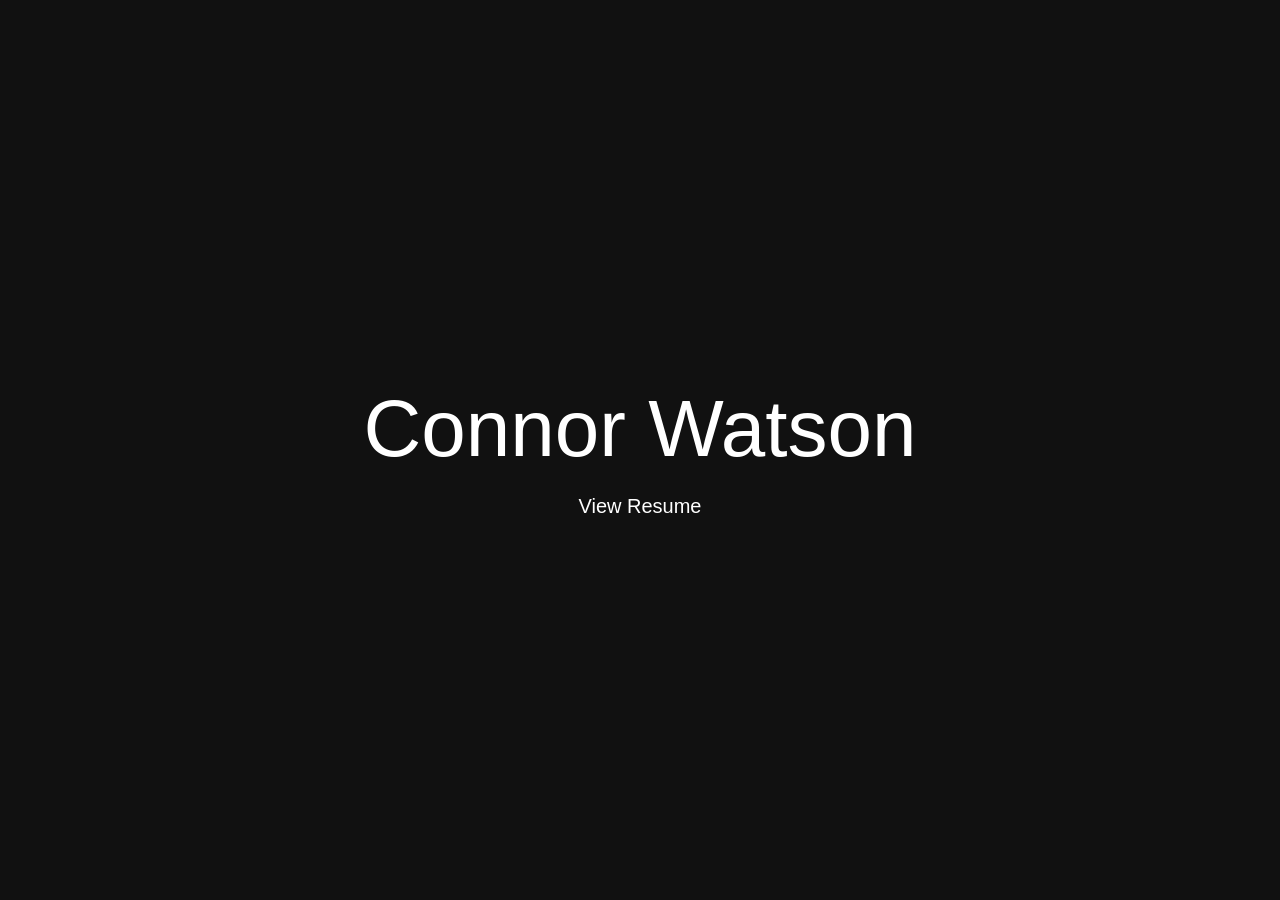
<file: index.html>
<!DOCTYPE html>
<html lang="en">

<head>
    <meta charset="UTF-8">
    <meta name="viewport" content="width=device-width, initial-scale=1.0">
    <title>Connor Watson Dev</title>
    <link rel="stylesheet" href="style.css">
</head>

<body>
    <main class="home-content">
        <h1>Connor Watson</h1>
        <a href="./resume.html">View Resume</a>
    </main>
</body>

</html>
</file>
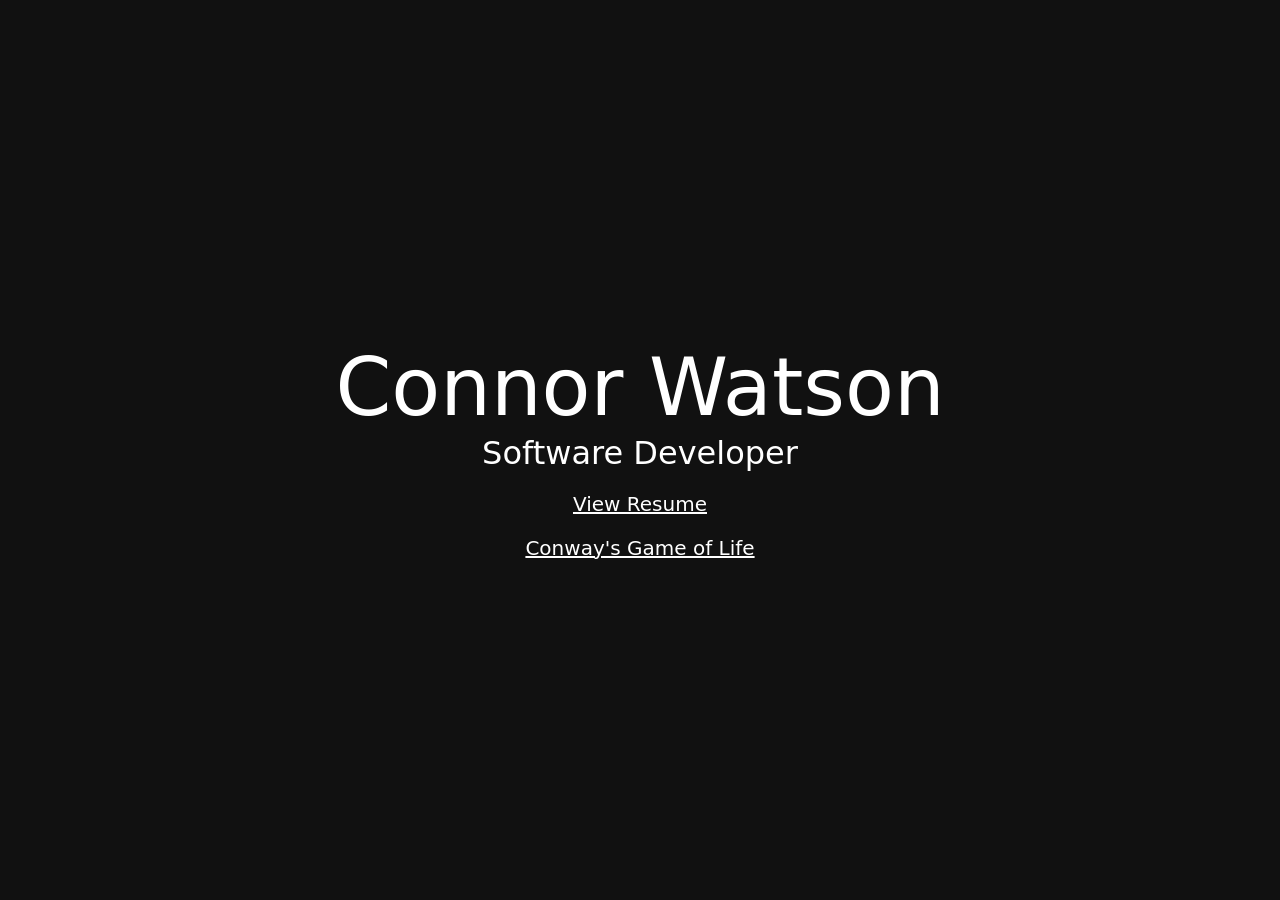
<file: site/index.html>
<!DOCTYPE html>
<html lang="en">

<head>
    <meta charset="UTF-8">
    <meta name="viewport" content="width=device-width, initial-scale=1.0">
    <title>Connor Watson</title>
    <link rel="stylesheet" href="style.css">
</head>

<body>
    <main class="home-content">
        <h1>Connor Watson</h1>
        <h2>Software Developer</h2>
        <a href="./resume.html">View Resume</a>
        <a href="./conways.html">Conway's Game of Life</a>
    </main>
</body>

</html>
</file>
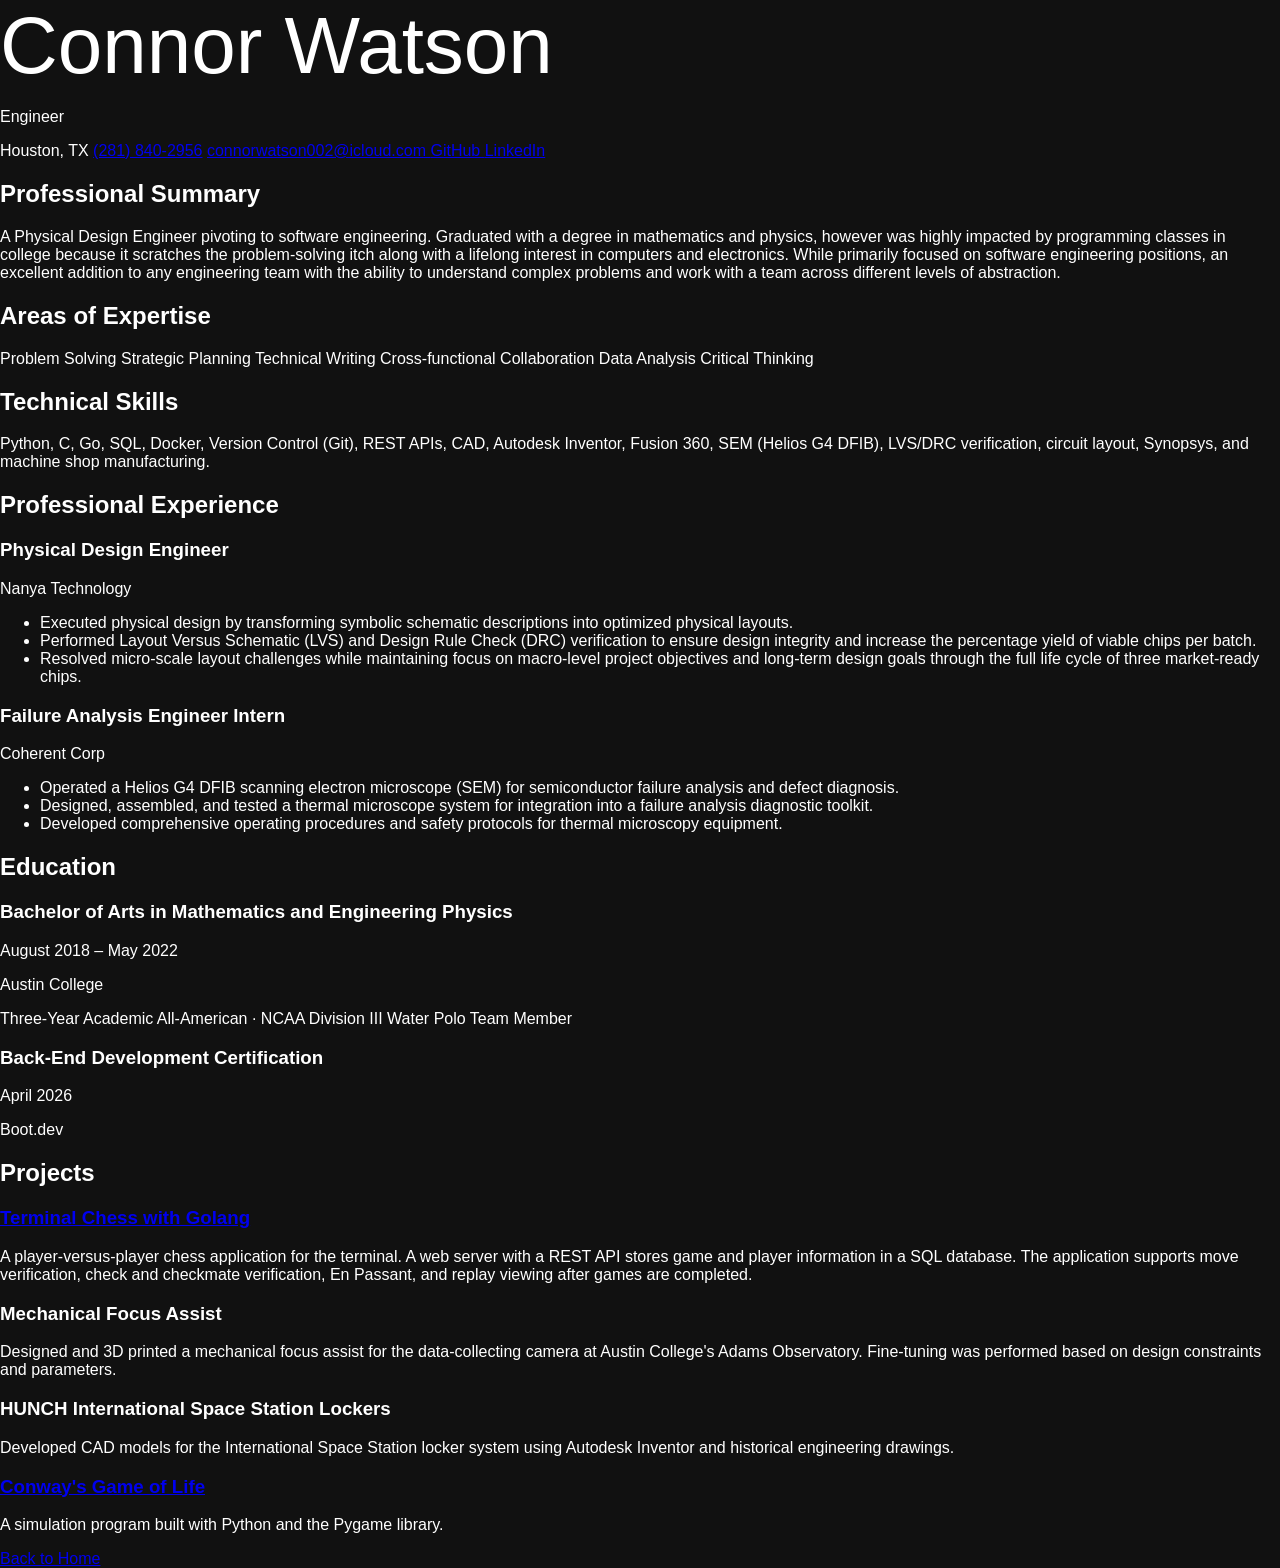
<file: resume.html>
<!DOCTYPE html>
<html lang="en">

<head>
    <meta charset="UTF-8">
    <meta name="viewport" content="width=device-width, initial-scale=1.0">
    <title>Connor Watson | Resume</title>
    <link rel="stylesheet" href="style.css">
</head>

<body class="resume-page">
    <main class="resume">

        <header class="resume-header">
            <h1>Connor Watson</h1>
            <p class="resume-title">Engineer</p>

            <div class="contact-info">
                <span>Houston, TX</span>
                <a href="tel:+12818402956">(281) 840-2956</a>
                <a href="mailto:connorwatson002@icloud.com">
                    connorwatson002@icloud.com
                </a>
                <a href="https://github.com/MrBushido-002" target="_blank">
                    GitHub
                </a>
                <a href="https://linkedin.com/in/connor-watson-47013b207" target="_blank">
                    LinkedIn
                </a>
            </div>
        </header>

        <section>
            <h2>Professional Summary</h2>
            <p>
                A Physical Design Engineer pivoting to software engineering.
                Graduated with a degree in mathematics and physics, however was
                highly impacted by programming classes in college because it
                scratches the problem-solving itch along with a lifelong interest
                in computers and electronics. While primarily focused on software
                engineering positions, an excellent addition to any engineering
                team with the ability to understand complex problems and work with
                a team across different levels of abstraction.
            </p>
        </section>

        <section>
            <h2>Areas of Expertise</h2>

            <div class="expertise-grid">
                <span>Problem Solving</span>
                <span>Strategic Planning</span>
                <span>Technical Writing</span>
                <span>Cross-functional Collaboration</span>
                <span>Data Analysis</span>
                <span>Critical Thinking</span>
            </div>
        </section>

        <section>
            <h2>Technical Skills</h2>
            <p>
                Python, C, Go, SQL, Docker, Version Control (Git), REST APIs,
                CAD, Autodesk Inventor, Fusion 360, SEM (Helios G4 DFIB),
                LVS/DRC verification, circuit layout, Synopsys, and machine shop
                manufacturing.
            </p>
        </section>

        <section>
            <h2>Professional Experience</h2>

            <article class="resume-item">
                <div class="item-heading">
                    <h3>Physical Design Engineer</h3>
                    <span>Nanya Technology</span>
                </div>

                <ul>
                    <li>
                        Executed physical design by transforming symbolic schematic
                        descriptions into optimized physical layouts.
                    </li>
                    <li>
                        Performed Layout Versus Schematic (LVS) and Design Rule
                        Check (DRC) verification to ensure design integrity and
                        increase the percentage yield of viable chips per batch.
                    </li>
                    <li>
                        Resolved micro-scale layout challenges while maintaining
                        focus on macro-level project objectives and long-term
                        design goals through the full life cycle of three
                        market-ready chips.
                    </li>
                </ul>
            </article>

            <article class="resume-item">
                <div class="item-heading">
                    <h3>Failure Analysis Engineer Intern</h3>
                    <span>Coherent Corp</span>
                </div>

                <ul>
                    <li>
                        Operated a Helios G4 DFIB scanning electron microscope
                        (SEM) for semiconductor failure analysis and defect
                        diagnosis.
                    </li>
                    <li>
                        Designed, assembled, and tested a thermal microscope system
                        for integration into a failure analysis diagnostic toolkit.
                    </li>
                    <li>
                        Developed comprehensive operating procedures and safety
                        protocols for thermal microscopy equipment.
                    </li>
                </ul>
            </article>
        </section>

        <section>
            <h2>Education</h2>

            <article class="resume-item">
                <div class="item-heading">
                    <h3>
                        Bachelor of Arts in Mathematics and Engineering Physics
                    </h3>
                    <span>August 2018 – May 2022</span>
                </div>

                <p>
                    Austin College
                </p>

                <p>
                    Three-Year Academic All-American · NCAA Division III Water
                    Polo Team Member
                </p>
            </article>

            <article class="resume-item">
                <div class="item-heading">
                    <h3>Back-End Development Certification</h3>
                    <span>April 2026</span>
                </div>

                <p>Boot.dev</p>
            </article>
        </section>

        <section>
            <h2>Projects</h2>

            <article class="resume-item">
                <h3>
                    <a href="https://github.com/MrBushido-002/chess-in-golang" target="_blank">
                        Terminal Chess with Golang
                    </a>
                </h3>

                <p>
                    A player-versus-player chess application for the terminal.
                    A web server with a REST API stores game and player
                    information in a SQL database. The application supports
                    move verification, check and checkmate verification,
                    En Passant, and replay viewing after games are completed.
                </p>
            </article>

            <article class="resume-item">
                <h3>Mechanical Focus Assist</h3>

                <p>
                    Designed and 3D printed a mechanical focus assist for the
                    data-collecting camera at Austin College's Adams Observatory.
                    Fine-tuning was performed based on design constraints and
                    parameters.
                </p>
            </article>

            <article class="resume-item">
                <h3>HUNCH International Space Station Lockers</h3>

                <p>
                    Developed CAD models for the International Space Station
                    locker system using Autodesk Inventor and historical
                    engineering drawings.
                </p>
            </article>

            <article class="resume-item">
                <h3>
                    <a href="https://github.com/MrBushido-002/Conways-game-of-life" target="_blank">
                        Conway's Game of Life
                    </a>
                </h3>

                <p>
                    A simulation program built with Python and the Pygame
                    library.
                </p>
            </article>
        </section>

        <footer class="resume-footer">
            <a href="./index.html">Back to Home</a>
        </footer>

    </main>
</body>

</html>
</file>
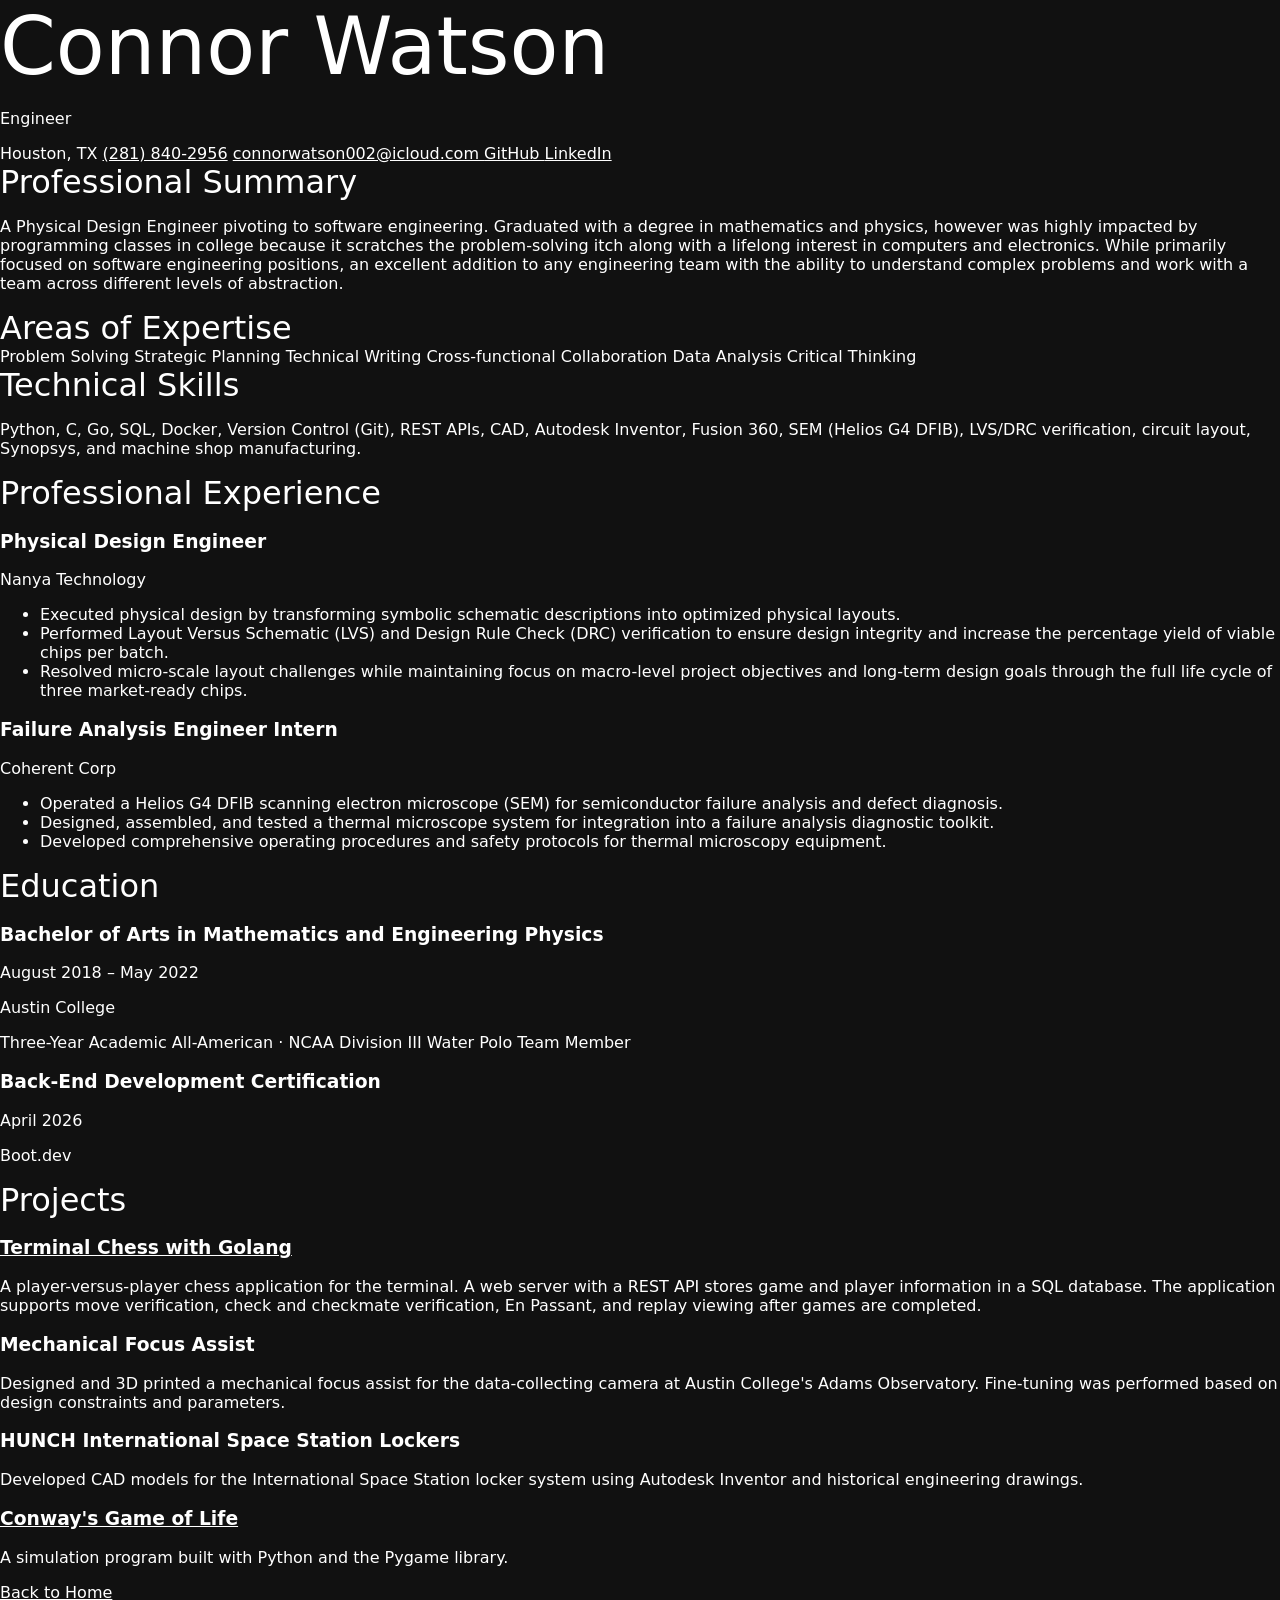
<file: site/resume.html>
<!DOCTYPE html>
<html lang="en">

<head>
    <meta charset="UTF-8">
    <meta name="viewport" content="width=device-width, initial-scale=1.0">
    <title>Connor Watson | Resume</title>
    <link rel="stylesheet" href="style.css">
</head>

<body class="resume-page">
    <main class="resume">

        <header class="resume-header">
            <h1>Connor Watson</h1>
            <p class="resume-title">Engineer</p>

            <div class="contact-info">
                <span>Houston, TX</span>
                <a href="tel:+12818402956">(281) 840-2956</a>
                <a href="mailto:connorwatson002@icloud.com">
                    connorwatson002@icloud.com
                </a>
                <a href="https://github.com/MrBushido-002" target="_blank">
                    GitHub
                </a>
                <a href="https://linkedin.com/in/connor-watson-47013b207" target="_blank">
                    LinkedIn
                </a>
            </div>
        </header>

        <section>
            <h2>Professional Summary</h2>
            <p>
                A Physical Design Engineer pivoting to software engineering.
                Graduated with a degree in mathematics and physics, however was
                highly impacted by programming classes in college because it
                scratches the problem-solving itch along with a lifelong interest
                in computers and electronics. While primarily focused on software
                engineering positions, an excellent addition to any engineering
                team with the ability to understand complex problems and work with
                a team across different levels of abstraction.
            </p>
        </section>

        <section>
            <h2>Areas of Expertise</h2>

            <div class="expertise-grid">
                <span>Problem Solving</span>
                <span>Strategic Planning</span>
                <span>Technical Writing</span>
                <span>Cross-functional Collaboration</span>
                <span>Data Analysis</span>
                <span>Critical Thinking</span>
            </div>
        </section>

        <section>
            <h2>Technical Skills</h2>
            <p>
                Python, C, Go, SQL, Docker, Version Control (Git), REST APIs,
                CAD, Autodesk Inventor, Fusion 360, SEM (Helios G4 DFIB),
                LVS/DRC verification, circuit layout, Synopsys, and machine shop
                manufacturing.
            </p>
        </section>

        <section>
            <h2>Professional Experience</h2>

            <article class="resume-item">
                <div class="item-heading">
                    <h3>Physical Design Engineer</h3>
                    <span>Nanya Technology</span>
                </div>

                <ul>
                    <li>
                        Executed physical design by transforming symbolic schematic
                        descriptions into optimized physical layouts.
                    </li>
                    <li>
                        Performed Layout Versus Schematic (LVS) and Design Rule
                        Check (DRC) verification to ensure design integrity and
                        increase the percentage yield of viable chips per batch.
                    </li>
                    <li>
                        Resolved micro-scale layout challenges while maintaining
                        focus on macro-level project objectives and long-term
                        design goals through the full life cycle of three
                        market-ready chips.
                    </li>
                </ul>
            </article>

            <article class="resume-item">
                <div class="item-heading">
                    <h3>Failure Analysis Engineer Intern</h3>
                    <span>Coherent Corp</span>
                </div>

                <ul>
                    <li>
                        Operated a Helios G4 DFIB scanning electron microscope
                        (SEM) for semiconductor failure analysis and defect
                        diagnosis.
                    </li>
                    <li>
                        Designed, assembled, and tested a thermal microscope system
                        for integration into a failure analysis diagnostic toolkit.
                    </li>
                    <li>
                        Developed comprehensive operating procedures and safety
                        protocols for thermal microscopy equipment.
                    </li>
                </ul>
            </article>
        </section>

        <section>
            <h2>Education</h2>

            <article class="resume-item">
                <div class="item-heading">
                    <h3>
                        Bachelor of Arts in Mathematics and Engineering Physics
                    </h3>
                    <span>August 2018 – May 2022</span>
                </div>

                <p>
                    Austin College
                </p>

                <p>
                    Three-Year Academic All-American · NCAA Division III Water
                    Polo Team Member
                </p>
            </article>

            <article class="resume-item">
                <div class="item-heading">
                    <h3>Back-End Development Certification</h3>
                    <span>April 2026</span>
                </div>

                <p>Boot.dev</p>
            </article>
        </section>

        <section>
            <h2>Projects</h2>

            <article class="resume-item">
                <h3>
                    <a href="https://github.com/MrBushido-002/chess-in-golang" target="_blank">
                        Terminal Chess with Golang
                    </a>
                </h3>

                <p>
                    A player-versus-player chess application for the terminal.
                    A web server with a REST API stores game and player
                    information in a SQL database. The application supports
                    move verification, check and checkmate verification,
                    En Passant, and replay viewing after games are completed.
                </p>
            </article>

            <article class="resume-item">
                <h3>Mechanical Focus Assist</h3>

                <p>
                    Designed and 3D printed a mechanical focus assist for the
                    data-collecting camera at Austin College's Adams Observatory.
                    Fine-tuning was performed based on design constraints and
                    parameters.
                </p>
            </article>

            <article class="resume-item">
                <h3>HUNCH International Space Station Lockers</h3>

                <p>
                    Developed CAD models for the International Space Station
                    locker system using Autodesk Inventor and historical
                    engineering drawings.
                </p>
            </article>

            <article class="resume-item">
                <h3>
                    <a href="/conways.html">
                        Conway's Game of Life
                    </a>
                </h3>

                <p>
                    A simulation program built with Python and the Pygame
                    library.
                </p>
            </article>
        </section>

        <footer class="resume-footer">
            <a href="./index.html">Back to Home</a>
        </footer>

    </main>
</body>

</html>
</file>
<file: style.css>
html,
body {
    margin: 0;
    width: 100%;
    min-height: 100%;
}

body {
    min-height: 100vh;
    display: flex;
    justify-content: center;
    align-items: center;
    background-color: #111;
    color: #fff;
    font-family: Arial, sans-serif;
}

.home-content {
    display: flex;
    flex-direction: column;
    align-items: center;
}

h1 {
    margin: 0;
    font-size: 5rem;
    font-weight: normal;
}




.home-content a, .home-content a:visited {
    margin-top: 20px;
    color: #fff;
    font-size: 1.25rem;
    text-decoration: none;
}

.home-content a:hover {
    text-decoration: underline;
}
</file>
<file: site/style.css>
html,
body {
    margin: 0;
    width: 100%;
    min-height: 100%;
}

body {
    min-height: 100vh;
    display: flex;
    justify-content: center;
    align-items: center;
    background-color: #111;
    color: #fff;
    font-family: Serif, Georgia;
}

.home-content {
    display: flex;
    flex-direction: column;
    align-items: center;
}

h1 {
    margin: 0;
    font-size: 5rem;
    font-weight: normal;
}

h2 {
    margin: 0;
    font-size: 2rem;
    font-weight: normal;
}




.home-content a, .home-content a:visited {
    margin-top: 20px;
    color: #fff;
    font-size: 1.25rem;
    text-decoration: underline;
}

.home-content a:hover {
    text-decoration: underline;
}

.resume a,
.resume a:visited {
    color: #fff;
    text-decoration: underline;
}

.resume a:hover {
    text-decoration: underline;
}

body {
    margin: 0;
    font-family: system-ui, sans-serif;
}

.layout {
    display: flex;
    align-items: flex-start;
    gap: 2rem;
    padding: 1rem 0 1rem 1rem;
}

.instructions {
    flex: 1;
    min-width: 0;
}

.game {
    flex: 0 0 800px;
    width: 800px;
    height: 800px;
    border: none;
}

kbd {
    padding: 0.1em 0.4em;
    border: 1px solid #aaa;
    border-radius: 4px;
}

@media (max-width: 1100px) {
    .layout {
        flex-direction: column;
    }

    .game {
        flex: none;
        width: 100%;
        max-width: 800px;
        height: auto;
        aspect-ratio: 1 / 1;
    }
}
</file>
